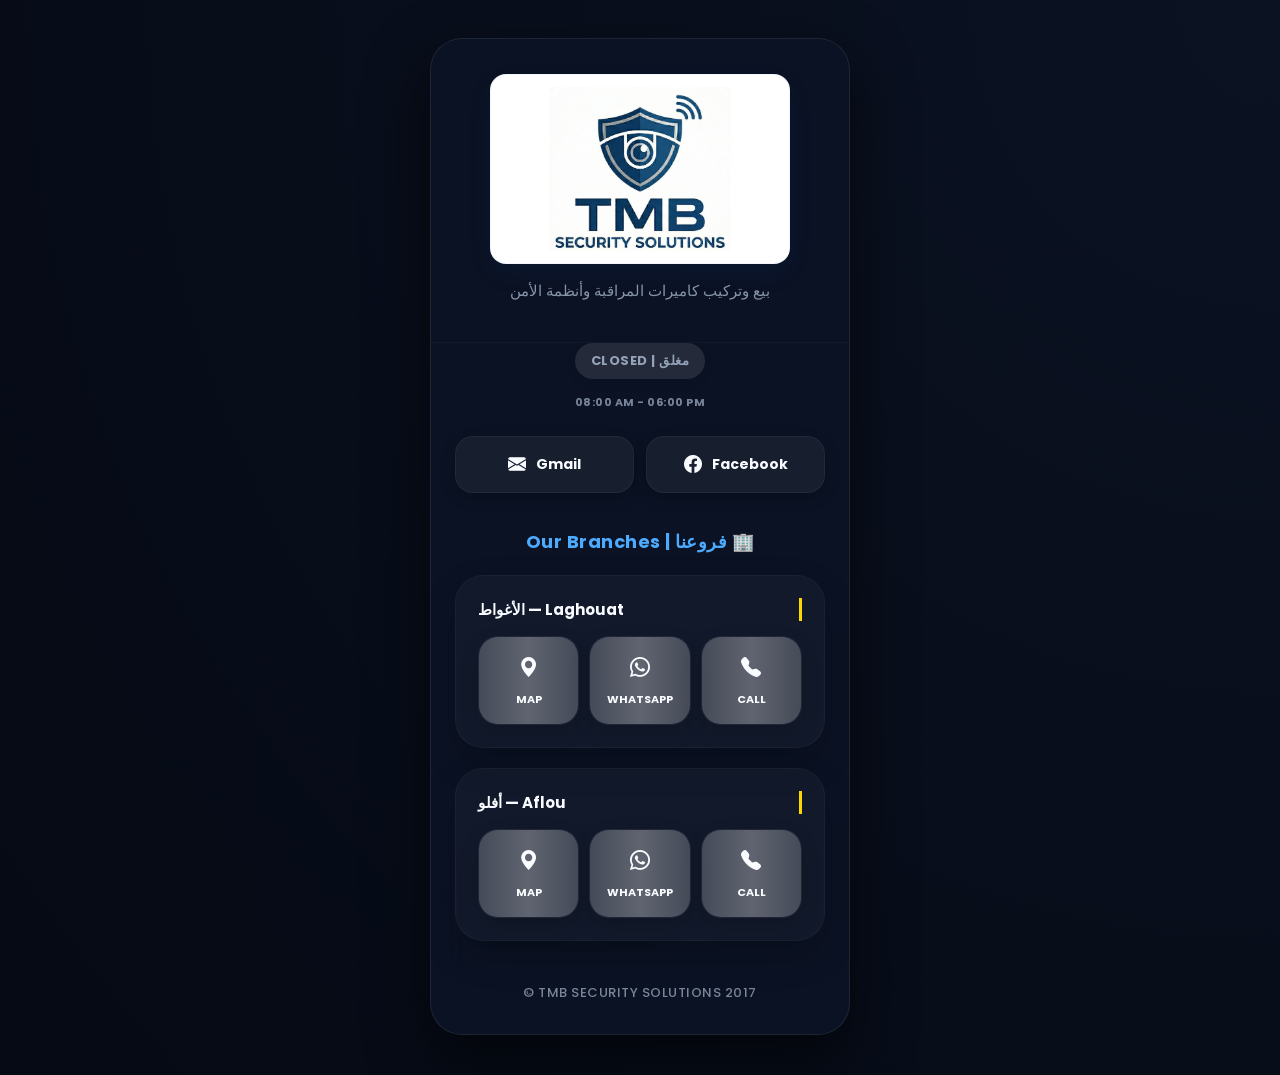
<file: index.html>
<!doctype html>
<html lang="en">

<head>
  <meta charset="utf-8" />
  <meta name="viewport" content="width=device-width, initial-scale=1" />
  <meta name="theme-color" content="#0b71ff" />
  <meta name="description" content="TMB Security Solutions — Virtual Business Card. Professional security camera installation and security systems in Algeria." />
  
  <!-- Open Graph / Social Media -->
  <meta property="og:type" content="website" />
  <meta property="og:title" content="TMB Security Solutions — Virtual Card" />
  <meta property="og:description" content="Expert security systems installation in Laghouat and Aflou." />
  <meta property="og:image" content="./assets/TMBlogo.png" />
  
  <title>Deep Tech — Virtual Card</title>
  
  <link rel="canonical" href="https://yassine6815.github.io/virtual-card-deep-tech/" />
  <link rel="preconnect" href="https://fonts.googleapis.com">
  <link rel="preconnect" href="https://fonts.gstatic.com" crossorigin>
  <link rel="shortcut icon" href="./assets/deeptechlogo.png" type="image/x-icon">
  <link rel="apple-touch-icon" href="./assets/deeptechlogo.png">
  <link rel="manifest" href="./site.webmanifest">
  
  <link href="https://fonts.googleapis.com/css2?family=Poppins:wght@300;400;600;700&family=Tajawal:wght@300;400;600;700&display=swap" rel="stylesheet">
  <link rel="stylesheet" href="./assets/styles.css">
  <!-- Bootstrap Icons -->
  <link rel="stylesheet" href="https://cdn.jsdelivr.net/npm/bootstrap-icons@1.10.5/font/bootstrap-icons.css">
</head>

<body data-open="true">
  <main class="card">
    <header class="card-header">
      <div class="logo-wrap">
        <img src="./assets/TMBlogo.png" alt="TMB Security Solutions Logo" id="logo" 
             loading="eager" width="180" height="160" />
      </div>

      <p class="intro">بيع وتركيب كاميرات المراقبة وأنظمة الأمن</p>

    </header>

    <section class="status-row">
      <div class="status-badge-container">
        <div id="openBadge" class="badge badge-open">Open | مفتوح</div>
        <div class="working-hours">08:00 AM - 06:00 PM</div>
      </div>
      <div class="common-actions">
        <a id="emailLink" class="btn-shared" href="#" title="Email">
          <i class="bi bi-envelope-fill"></i>
          <span>Gmail</span>
        </a>
        <a id="facebookLink" class="btn-shared" href="#" target="_blank" rel="noopener" title="Facebook">
          <i class="bi bi-facebook"></i>
          <span>Facebook</span>
        </a>
      </div>
    </section>

    <section class="card-body">

      <h2 class="section-title">Our Branches | فروعنا 🏢</h2>

      <div class="branches-container">
        <!-- Branch 1 -->
        <div class="branch-card">
          <h3 class="branch-name">الأغواط — Laghouat</h3>
          <div class="branch-grid">
            <a id="mapsLink1" class="branch-action" href="#" target="_blank" rel="noopener">
              <i class="bi bi-geo-alt-fill"></i>
              <span>Map</span>
            </a>
            <a id="whatsappLink1" class="branch-action" href="#" target="_blank" rel="noopener">
              <i class="bi bi-whatsapp"></i>
              <span>WhatsApp</span>
            </a>
            <a id="phoneLink1" class="branch-action" href="#">
              <i class="bi bi-telephone-fill"></i>
              <span>Call</span>
            </a>
          </div>
        </div>

        <!-- Branch 2 -->
        <div class="branch-card">
          <h3 class="branch-name">أفلو — Aflou</h3>
          <div class="branch-grid">
            <a id="mapsLink2" class="branch-action" href="#" target="_blank" rel="noopener">
              <i class="bi bi-geo-alt-fill"></i>
              <span>Map</span>
            </a>
            <a id="whatsappLink2" class="branch-action" href="#" target="_blank" rel="noopener">
              <i class="bi bi-whatsapp"></i>
              <span>WhatsApp</span>
            </a>
            <a id="phoneLink2" class="branch-action" href="#">
              <i class="bi bi-telephone-fill"></i>
              <span>Call</span>
            </a>
          </div>
        </div>
      </div>
    </section>


    <footer class="card-footer">
      <small class="note">
        &copy; TMB SECURITY SOLUTIONS 2017
      </small>
    </footer>
  </main>

  <script src="./assets/script.js"></script>
</body>

</html>
</file>
<file: assets/styles.css>
:root {
  --primary-color: #4dabff;
  /* Lighter Cobalt Blue for Dark Mode */
  --accent-color: #FFD700;
  /* Metallic Gold */
  --bg-gradient: radial-gradient(circle at top right, #0b1222 0%, #050a14 100%);
  --card-shadow: 0 25px 60px rgba(0, 0, 0, 0.6);
  --glass-bg: rgba(13, 20, 39, 0.82);
  --text-dark: #f8fbff;
  --text-muted: #94a3b8;
  --transition: all 0.35s cubic-bezier(0.4, 0, 0.2, 1);
  --btn-bg: rgba(255, 255, 255, 0.05);
}

* {
  box-sizing: border-box;
}

html,
body {
  min-height: 100%;
  overflow-x: hidden;
}

body {
  margin: 0;
  font-family: 'Poppins', 'Segoe UI', Roboto, sans-serif;
  background: var(--bg-gradient);
  color: var(--text-dark);
  display: flex;
  flex-direction: column;
  align-items: center;
  justify-content: flex-start;
  padding: 1cm 24px 40px; /* 1cm from top */
}

:lang(ar) {
  font-family: 'Tajawal', 'Noto Naskh Arabic', sans-serif;
}

[lang="ar"] {
  direction: rtl;
}

.card {
  width: 100%;
  max-width: 420px;
  background: var(--glass-bg);
  backdrop-filter: blur(20px);
  border-radius: 32px;
  box-shadow: var(--card-shadow);
  border: 1px solid rgba(255, 255, 255, 0.08);
  overflow: hidden;
  animation: fadeInUp 0.8s ease-out;
  position: relative;
}

.card-header {
  padding: 35px 24px 15px;
  text-align: center;
  border-bottom: 1px solid rgba(255, 255, 255, 0.03);
}

.logo-wrap {
  display: flex;
  justify-content: center;
  align-items: center;
  margin-bottom: 5px;
  transform: translateZ(0); /* Hardware acceleration */
}

.logo-wrap img#logo {
  width: 180px;
  height: 160px;
  max-width: 100%;
  object-fit: contain;
  background: #ffffff;
  padding: 12px;
  border-radius: 16px;
  box-shadow: 0 10px 25px rgba(0, 71, 171, 0.08);
  border: 1px solid rgba(0, 71, 171, 0.05);
  transition: var(--transition);
  backface-visibility: hidden;
  transform: translateZ(0);
}

@media(min-width: 520px) {
  .logo-wrap img#logo {
    width: 300px;
    height: 190px;
  }
}

.logo-wrap img#logo:hover {
  transform: translateY(-5px);
  box-shadow: 0 15px 45px rgba(0, 0, 0, 0.5);
}

.badge {
  padding: 8px 16px;
  border-radius: 20px;
  font-weight: 700;
  font-size: 13px;
  text-transform: uppercase;
  letter-spacing: 0.5px;
  box-shadow: 0 4px 12px rgba(0, 0, 0, 0.05);
  margin-bottom: 10px;
}

.badge-open {
  background: #27ae60;
  color: white;
  animation: pulse 2s infinite;
}

.badge-closed {
  background: rgba(255, 255, 255, 0.1);
  color: #94a3b8;
}

.status-row {
  display: flex;
  flex-direction: column;
  gap: 20px;
  align-items: center;
  padding: 0 24px 10px;
}

.status-badge-container {
  display: flex;
  flex-direction: column;
  align-items: center;
  gap: 5px;
}

.working-hours {
  font-size: 11px;
  font-weight: 700;
  color: var(--text-muted);
  opacity: 0.8;
  letter-spacing: 0.5px;
  margin-bottom: 5px;
}

.common-actions {
  display: flex;
  gap: 12px;
  width: 100%;
}

.btn-shared {
  flex: 1;
  display: flex;
  align-items: center;
  justify-content: center;
  gap: 10px;
  padding: 14px;
  background: var(--btn-bg);
  color: var(--text-dark);
  text-decoration: none;
  border-radius: 18px;
  font-weight: 700;
  font-size: 14px;
  box-shadow: 0 5px 15px rgba(0, 0, 0, 0.2);
  border: 1px solid rgba(255, 255, 255, 0.05);
  transition: var(--transition);
}

.btn-shared:hover {
  transform: translateY(-4px);
  box-shadow: 0 10px 25px rgba(0, 71, 171, 0.2);
  background: rgba(255, 255, 255, 0.1);
  border-color: var(--primary-color);
}

.btn-shared i {
  font-size: 18px;
}

.card-body {
  padding: 10px 24px 28px;
}

.intro {
  margin-bottom: 25px;
  color: var(--text-muted);
  font-weight: 500;
  font-size: 15px;
  text-align: center;
  opacity: 0.9;
}

.section-title {
  font-size: 18px;
  font-weight: 700;
  text-align: center;
  margin-bottom: 20px;
  color: var(--primary-color);
  letter-spacing: 0.5px;
}

.branches-container {
  display: flex;
  flex-direction: column;
  gap: 20px;
}

.branch-card {
  background: rgba(255, 255, 255, 0.03);
  border-radius: 28px;
  padding: 22px;
  border: 1px solid rgba(255, 255, 255, 0.03);
  box-shadow: 0 15px 35px rgba(0, 0, 0, 0.2);
  transition: var(--transition);
}

.branch-card:hover {
  background: rgba(255, 255, 255, 0.06);
  border-color: rgba(255, 255, 255, 0.1);
}

.branch-name {
  font-size: 15px;
  font-weight: 700;
  margin: 0 0 15px;
  color: var(--text-dark);
  padding-right: 10px;
  border-right: 3px solid var(--accent-color);
}

.branch-grid {
  display: grid;
  grid-template-columns: repeat(3, 1fr);
  gap: 10px;
}

.branch-action {
  display: flex;
  flex-direction: column;
  align-items: center;
  justify-content: center;
  background: rgba(255, 255, 255, 0.04);
  border-radius: 20px;
  padding: 16px 5px;
  text-decoration: none;
  color: var(--text-dark);
  box-shadow: 0 8px 20px rgba(0, 0, 0, 0.15);
  border: 1px solid rgba(255, 255, 255, 0.02);
  transition: var(--transition);
  position: relative;
  overflow: hidden;
}

.branch-action i {
  font-size: 20px;
  margin-bottom: 8px;
}

.branch-action span {
  font-size: 11px;
  font-weight: 700;
  text-transform: uppercase;
}

.branch-action:hover {
  transform: translateY(-5px);
  box-shadow: 0 12px 30px rgba(0, 0, 0, 0.4);
  background: rgba(255, 255, 255, 0.08);
  border-color: rgba(255, 255, 255, 0.2);
}

.branch-action::after {
  content: '';
  position: absolute;
  top: -50%;
  left: -50%;
  width: 200%;
  height: 200%;
  background: linear-gradient(45deg, transparent, rgba(255, 255, 255, 0.3), transparent);
  transform: rotate(45deg);
  transition: 0.6s;
  pointer-events: none;
}

.branch-action:hover::after {
  left: 100%;
  top: 100%;
}

/* Animations (already defined in previous turns, but ensuring consistency) */
@keyframes fadeInUp {
  from {
    opacity: 0;
    transform: translateY(40px);
  }

  to {
    opacity: 1;
    transform: translateY(0);
  }
}

@keyframes pulse {
  0% {
    box-shadow: 0 0 0 0 rgba(39, 174, 96, 0.4);
  }

  70% {
    box-shadow: 0 0 0 15px rgba(39, 174, 96, 0);
  }

  100% {
    box-shadow: 0 0 0 0 rgba(39, 174, 96, 0);
  }
}

/* Stagger icons entrance if needed */
.branch-card:nth-child(1) {
  animation-delay: 0.2s;
}

.branch-card:nth-child(2) {
  animation-delay: 0.4s;
}

/* Focus / Accessibility */
.branch-action:focus,
.btn-shared:focus {
  outline: none;
  box-shadow: 0 0 0 4px rgba(0, 71, 171, 0.2);
}

@media(max-width: 360px) {
  .branch-grid {
    grid-template-columns: 1fr;
  }
}

.card-footer {
  padding: 10px 24px 30px;
  text-align: center;
  width: 100%;
}

.note {
  color: var(--text-muted);
  font-size: 13px;
  font-weight: 500;
  letter-spacing: 0.5px;
  opacity: 0.8;
}
</file>
